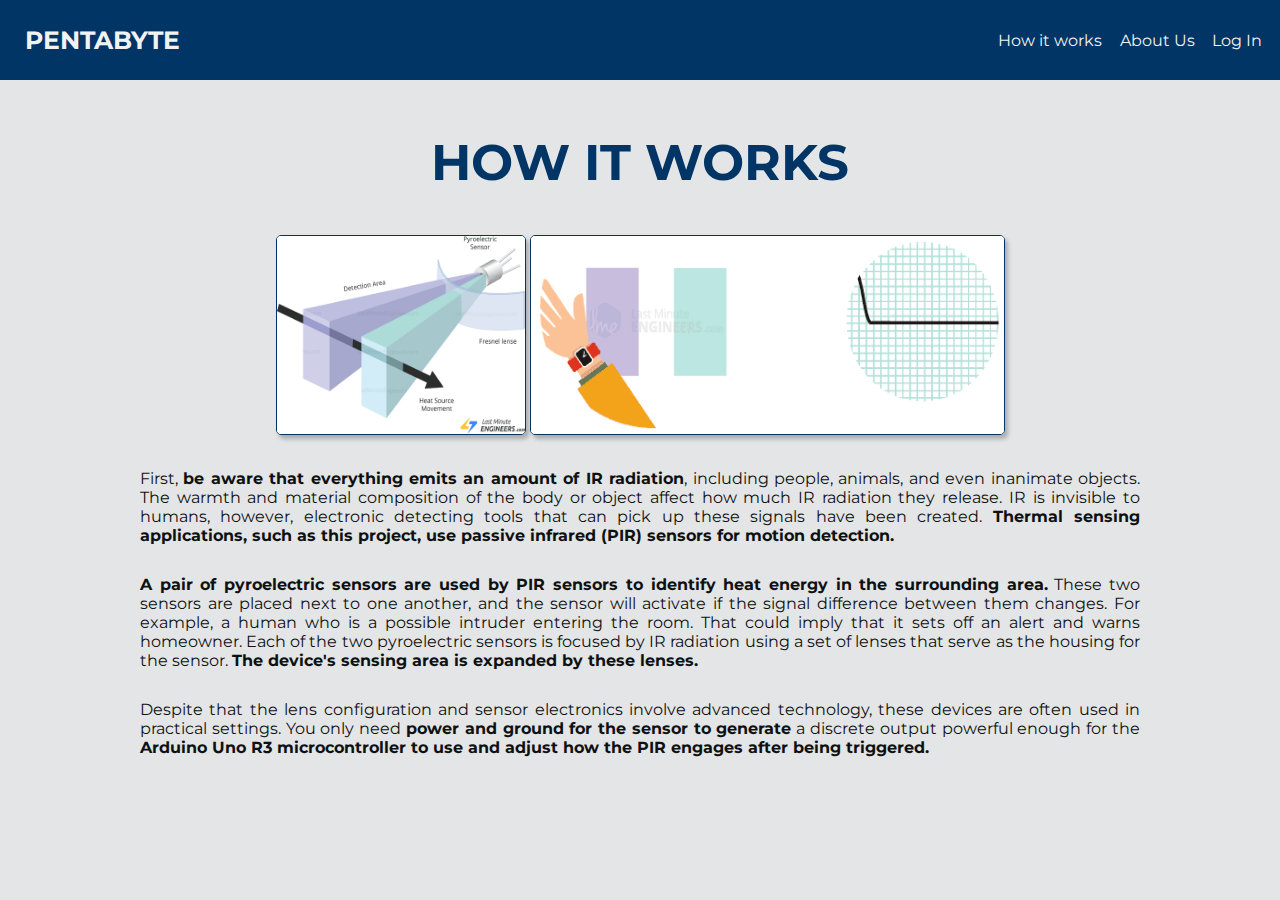
<file: how-it-works.html>
<!DOCTYPE html>
<html lang="en">
<head>
    <meta charset="UTF-8">
    <meta name="viewport" content="width=device-width, initial-scale=1.0">
    <link rel="stylesheet" href="styles.css">
    <link rel="stylesheet" href="https://fonts.googleapis.com/css?family=Montserrat">
    <link rel="website icon" type="png" href="images/Pentabyte_Logo.png">

    <title>How it works</title>
</head>
<body>
    <header>
        <h3><a href="index.html">PENTABYTE</a></h3>
        <nav id="navbar">
            <ul>
                <li>
                    <a href="how-it-works.html" class="nav-link">How it works</a>
                </li>
                <li>
                    <a href="about-us.html" class="nav-link">About Us</a>
                </li>
                <li>
                    <a href="login-page.html" class="nav-link">Log In</a>
                </li>
            </ul>
        </nav>
    </header>

    <main>
        <!-- HOW IT WORKS = Project Descriptions -->
        <div class="how-it-works" id="how-it-works">
            <h2 class="hit-title">HOW IT WORKS</h2>
        
            <div class="hit-image">
                <img src="images\PIR-Sensor.png" alt="PIR Sensor" class="hit-image1">
                <img src="images\PIR-gif.gif" alt="Pir-Sensor" class="hit-image2">
            </div>

            <p>
                First, <span class="bold"> be aware that everything emits an amount of IR radiation</span>, 
                including people, animals, and even inanimate objects. The warmth 
                and material composition of the body or object affect how much IR 
                radiation they release. IR is invisible to humans, however, 
                electronic detecting tools that can pick up these signals have been 
                created. <span class="bold">Thermal sensing applications, such as this project, use 
                passive infrared (PIR) sensors for motion detection.</span>
            </p>
            <p>
                <span class="bold">A pair of pyroelectric sensors are used by PIR sensors to identify 
                heat energy in the surrounding area.</span> These two sensors are placed 
                next to one another, and the sensor will activate if the signal 
                difference between them changes. For example, a human who is a 
                possible intruder entering the room. That could imply that it sets 
                off an alert and warns homeowner. Each of the two pyroelectric sensors 
                is focused by IR radiation using a set of lenses that serve as the 
                housing for the sensor. <span class="bold">The device's sensing area is expanded by these lenses.</span>
            </p>

            <p>
                Despite that the lens configuration and sensor electronics involve advanced 
                technology, these devices are often used in practical settings. You only 
                need <span class="bold">power and ground for the sensor to generate</span> a discrete output powerful 
                enough for the <span class="bold">Arduino Uno R3 microcontroller to use and adjust how the PIR 
                engages after being triggered.</span>
            </p>
            

        </div>

    </main>

    <!-- <footer class="footer">
        <p>
            Pamantasan ng Lungsod ng Maynila<br>
            Department of Computer Engineering<br>
            S.Y. 2022 - 2023
        </p>
    </footer> -->
    
</body>
</html>
</file>
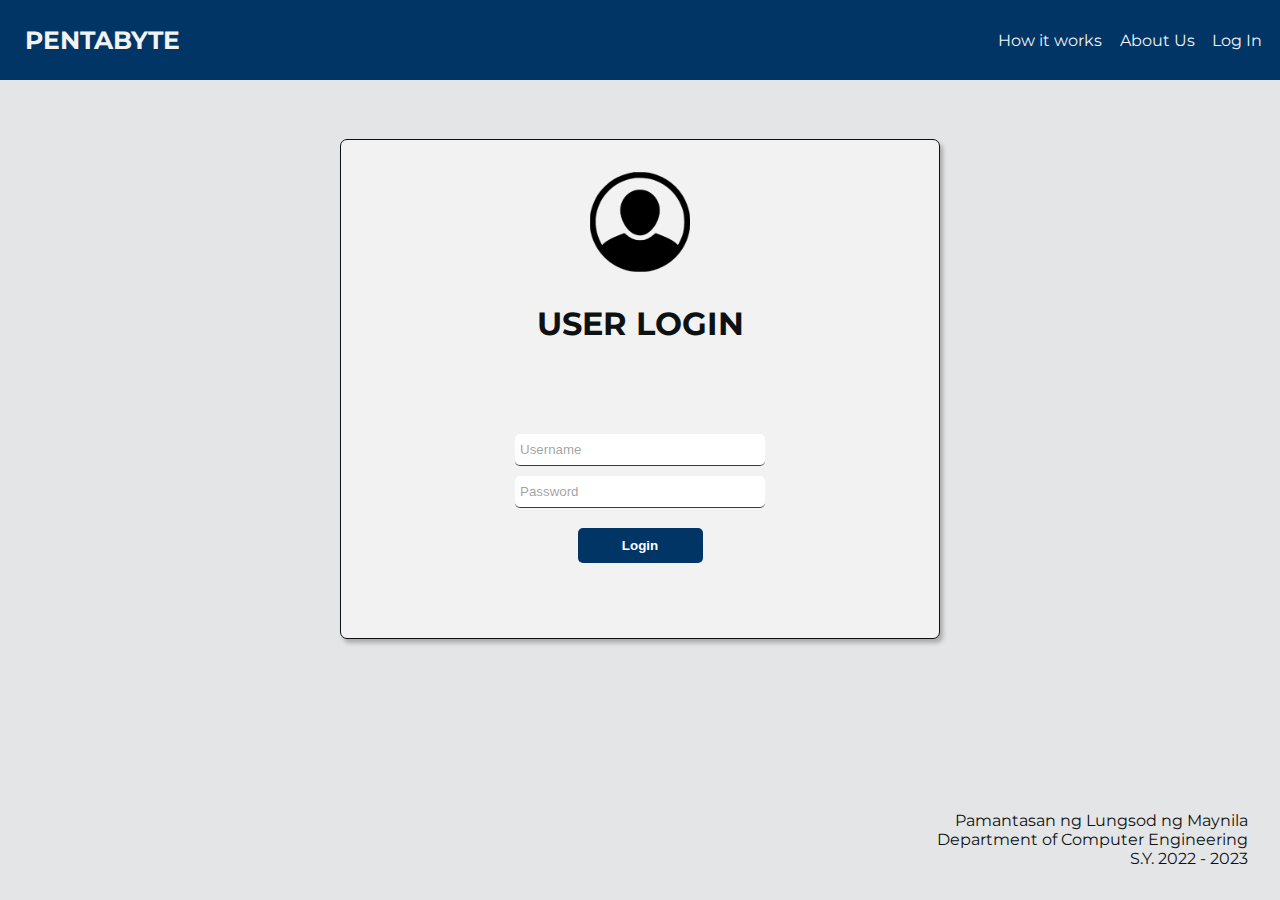
<file: login-page.html>
<!DOCTYPE html>
<html lang="en">
<head>
    <meta charset="UTF-8">
    <meta name="viewport" content="width=device-width, initial-scale=1.0">
    <link rel="stylesheet" href="styles.css">
    <link rel="stylesheet" href="https://fonts.googleapis.com/css?family=Montserrat">
    <link rel="website icon" type="png" href="images/Pentabyte_Logo.png">
    <script defer src="login-page.js"></script>
    <title>Log in</title>
</head>
<body class="login-page">
    <header>
        <h3><a href="index.html">PENTABYTE</a></h3>
        <nav id="navbar">
            <ul>
                <li>
                    <a href="how-it-works.html" class="nav-link">How it works</a>
                </li>
                <li>
                    <a href="about-us.html" class="nav-link">About Us</a>
                </li>
                <li>
                    <a href="login-page.html" class="nav-link">Log In</a>
                </li>
            </ul>
        </nav>
    </header>

    <main id="main-holder">
        <img src="images/user-login-icon.png" alt="User login icon">
        <h1 id="login-header">USER LOGIN</h1>
        
        <div id="login-error-msg-holder">
          <p id="login-error-msg">Invalid username and/or password</p>
        </div>
        
        <form id="login-form">
          <input type="text" name="username" id="username-field" class="login-form-field" placeholder="Username">
          <input type="password" name="password" id="password-field" class="login-form-field" placeholder="Password">
          <input type="submit" value="Login" id="login-form-submit">
        </form>
      
      </main>

    <footer class="footer">
        <p>
            Pamantasan ng Lungsod ng Maynila<br>
            Department of Computer Engineering<br>
            S.Y. 2022 - 2023
        </p>
    </footer>
    
</body>
</html>
</file>
<file: styles.css>
/* background = #f9f9f9 / #f2f2f2
header = #003566
font-color/s = #0E1111 / #f9f9f9
button = #fb8500 / #ffb703 */

* {
    padding: 0;
    margin: 0;
    box-sizing: border-box;
}

body {
    /* background-color: #f2f2f2; */
    height: 100%;
    background: #E4E5E6;
    color: #0E1111;
    font-family: Montserrat;
    min-width: 500px;
}
/* NAV BAR */
header {
    width: 100%;
    height: 80px;
    display: flex;
    justify-content: space-between;
    align-items: center;
    text-align: center;
    position: fixed;
    top: 0;
    background-color: #003566;
    color: #f2f2f2;
    z-index: 1;
}

header h3 {
    font-size: min(25px, 25px);
    text-align: center;
    padding-left: 25px;
}

header h3>a {
    text-decoration: none;
    color: #f2f2f2;
}

header h3>a:hover {
    color: #ffb703;
}

header nav {
    width: 60%;
    max-width: 300px;
    height: 50px;
}

header nav>ul {
    display: flex;
    justify-content: space-evenly;
    align-items: center;
    padding-inline-start: 0;
    height: 100%;
    flex-wrap: wrap;
}

header nav>ul>li {
    display: block;
    color: #f2f2f2;
}

header li>a{
    text-decoration: none;
    color: #f2f2f2;
}

header li>a:hover {
    text-decoration: none;
    color: #ffb703;
}

main {
    margin-top: 75px;
    gap: 32px;
}

/* BODY CONTENTS */
.index {
    position: relative;
    padding: 32px;
    margin: 112px 32px 32px 32px;
    gap: 10px;
    /* background-color: #2a455e; */
    

}

.index-contents {
    display: grid;
    grid-template-columns: 1.5fr 1fr;
    grid-template-rows: 1fr repeat(4,.5fr);
    grid-column-gap: 0px;
    grid-row-gap: 0px;
    padding-left: 32px;
}

.index-title {
    position: relative;
    display: flex;
    justify-content: left;
    align-items: flex-end;
    
    font-size: 100px;
    font-weight: 800;
    letter-spacing: -1px;
    line-height: 90px;
    grid-area: 1 / 1 / 2 / 2;
}

.index-subtitle {
    position: relative;
    display: flex;
    justify-content: left;
    align-items: center;
    text-align: center;
    font-size: 65px;
    font-weight: 500;
    grid-area: 2 / 1 / 3 / 2;
}

.index-description {
    width: 90%;
    height: fit-content;
    position: relative;
    display: flex;
    justify-content: left;
    align-items: center;
    font-size: 15px;
    padding-top: 10px;
    grid-area: 3 / 1 / 4 / 2;
}

.index a {
    text-decoration: none;
    color: #0E1111;
}

.index-button {
    display: flex;
    text-align: center;
    align-items: center;
    flex-direction: row;
    height: fit-content;
    gap: 20px;
    padding-left: 32px;
    grid-area: 4 / 1 / 5 / 2;
}

.button {
    display: flex;
    justify-content: center;
    align-items: center;
    width: 180px;
    height: 40px;
}

.login-button {
    background: rgba(255, 183, 3, 0.9);
    box-shadow: 3px 4px 4px rgba(0, 0, 0, 0.25);
    border-radius: 5px;
    margin-top: 10px;
    flex-direction: row;
}

.how-it-works-button{
    background: #D9D9D9;
    mix-blend-mode: normal;
    box-shadow: 3px 4px 4px rgba(0, 0, 0, 0.25);
    border-radius: 5px;
    margin-top: 10px;
    flex-direction: row;
}

.login-note{
    font-style: italic;
    font-size: 10px;
    padding-left: 32px;
}

.slider-frame {
    overflow: hidden;
    height: 500px;
    width: 500px;
    grid-area: 1 / 2 / 6 / 3;
    border-radius: 5px;
    margin-top: 20px;
    box-shadow: -1px 5px 15px rgba(0, 0, 0, 0.549);
}

/* SLIDE ANIMATION */

.slide-images {
    width: 500px;
    height: 500px;
    position: relative;
    animation: slide_animation 18s infinite;
}

@keyframes slide_animation {
    0%{
        transform: translateY(0);
    }
    20%{
        transform: translateY(-100%);
    }
    25%{
        transform: translateY(-200%);
    }
    40%{
        transform: translateY(-300%);
    }
    45%{
        transform: translateY(-400%);
    }
    65%{
        transform: translateY(-500%);
    }
    70%{
        transform: translateY(-600%);
    }
    90%{
        transform: translateY(0);
    }
    100%{
        transform: translateY(0);
    }
}

.img-container {
    width: 500px;
    height: 500px;
    position: relative;
}

img {
    width: 500px;
    height: 500px;

}

/* HOW IT WORKS */
.how-it-works {
    position: relative;
    padding: 32px;
    margin: 100px 32px 32px 32px;
    gap: 10px;

    display: flex;
    justify-content: center;
    align-items: center;
    padding-bottom: 32px;
    flex-direction: column;
}

.hit-title {
    font-size: 50px;
    color: #003566;
    padding-bottom: 32px;
}

.bold {
    font-weight: bold;
}

.how-it-works img {
    border-radius: 5px;
    border: 1px solid #003566;
    box-shadow: 3px 4px 4px rgba(0, 0, 0, 0.25);
}

.hit-image1 {
    max-width: 250px;
    max-height: 200px;
}

.hit-image2 {
    max-width: 475px;
    max-height: 200px;
}

.how-it-works p {
    max-width: 1000px;
    display: inline;
    justify-content:center;
    text-align: justify;
    padding-top: 20px;
}


/* LOG IN PAGE */
.login-page {
    height: 100%;
    display: grid;
    justify-items: center;
    align-items: center;
    padding: 32px;
    margin: 32px;
}

#main-holder {
    width: 600px;
    height: 500px;

    display: flex;
    justify-items: center;
    align-items: center;
    flex-direction: column;

    background-color: #f2f2f2;
    border-radius: 7px;
    border: 1px solid#0E1111;
    box-shadow: 3px 4px 4px rgba(0, 0, 0, 0.25);
  }
  
  #login-error-msg-holder {
    display: flex;
    justify-items: center;
    align-items: center;
  }
  
  #login-error-msg {
    width: 100%;
    text-align: center;
    margin: 0;
    padding: 5px;
    font-size: 12px;
    font-weight: bold;
    color: #8a0000;
    border: 1px solid #8a0000;
    background-color: #e58f8f;
    opacity: 0;
  }
  
  #login-form {
    display: flex;
    justify-items: center;
    align-items: center;
    flex-direction: column;
  }
  
  .login-header {
    display: flex;
    justify-content: center;
    text-align: center;
  }

  #main-holder img {
    width: 100px;
    height: 100px;
    margin-top: 32px;
  }

  .login-form-field::placeholder {
    color: #3a3a3a7b;
  }
  
  .login-form-field {
    width: 250px;
    height: 32px;
    border: none;
    border-bottom: 1px solid #3a3a3a;
    margin-bottom: 10px;
    border-radius: 5px;

    display: flex;
    justify-content: center;
    align-items: center;
    text-align: left;
    padding-left: 5px;
  }
  
  #login-form-submit {
    width: 50%;
    padding: 10px;
    margin-top: 10px;
    border: none;
    border-radius: 5px;
    color: white;
    font-weight: bold;
    background-color: #003566;
    cursor: pointer;
  }


/* DASHBOARD PAGE */
/* body */
.dashboard {
    position: relative;
    display: flex;
    flex-direction: column;
    padding: 32px 32px 0 32px;
    margin: 112px 32px 32px 32px;
    gap: 10px;
    /* background-color: #2a455e; */
}
/* title */
.dashboard-title{
    display: flex;
    align-items: center;
    justify-content: center;
}

.dbh1 {
    font-weight: 700;
    font-size: 45px;
    line-height: 28px;
    /* padding-top: 32px; */
}

.dbh3 {
    font-style: italic;
    font-weight: 500;
    font-size: 30px;
    line-height: 28px;
    padding-top: 5px;
}

.db-status-containers {
    display: flex;
    justify-content: center;
    align-content: center;
    flex-direction: row;
    gap: 20px;
    padding-top: 32px;

}

.status{
    font-size: 1.3em;
    font-weight: bold;
    background: #88A47C;
    box-shadow: 5px 5px 4px rgba(0, 0, 0, 0.25);
    border-radius: 10px;
}


.date{
    font-size: 1.1em;
    font-weight: bold;
    background: #F6CD90;
    box-shadow: 5px 5px 4px rgba(0, 0, 0, 0.25);
    border-radius: 10px;
}


.time{
    font-size: 1.3em;
    font-weight: bold;
    background: #81C6E8;
    box-shadow: 5px 5px 4px rgba(0, 0, 0, 0.25);
    border-radius: 10px;
}

.time-connected{
    font-weight: bold;
    font-size: 1.3em;
    background: #FEBE8C;
    box-shadow: 5px 5px 4px rgba(0, 0, 0, 0.25);
    border-radius: 10px;
}

.live-transmission {
    background: #D9D9D9;
    box-shadow: 5px 5px 4px rgba(0, 0, 0, 0.25);
    border-radius: 10px;
}

.status, .date, .time, .time-connected {
    width: 200px;
    height: 50px;

    display: flex;
    justify-content: center;
    align-items: center;
    padding-bottom: 5px;
}

.live-transmission {
    display: flex;
    align-items: center;
    justify-content: center;
    text-align: center;

    width: auto;
    height: 700px;
}

.db-status-subtitle {
    display: grid;
    grid-template-columns: repeat(4, 200px);
    grid-template-rows: 1fr;
    grid-column-gap: 20px;
    grid-row-gap: 0px;

    justify-content: center;
    text-align: center;
    padding-bottom: 32px;
    /* font-weight: 800; */
}

/* ABOUT US PAGE */

.pentabyte-page {
    display: flex;
    justify-content: center;
    align-items: center;
    flex-direction: column;

    margin: 100px 0 75px 0;
    padding: 32px;
}

.pentabyte-page-header {
    position: relative;
    display: grid;
    grid-template-columns: repeat(2, 1fr);
    grid-template-rows: 1fr;
    grid-column-gap: 0px;
    grid-row-gap: 0px;

    justify-content: center;

    width: 900px;
    padding: 32px 40px 32px 40px;
}

.pentabyte-page-icon {
    width: 120px;
    height: 100px;
    display: flex;
    justify-content: center;
    align-items: center;
    padding-top: 20px;
    grid-area: 1 / 1 / 2 / 2;
}

.pentabyte-description {
    position: relative;
    display: flex;
    justify-content: center;
    align-content: center;
    text-align: justify;

    width: 800px;
    font-size: 18px;
    padding-top: 20px;
    grid-area: 1 / 2 / 2 / 3;
}

.member-containers {
    position: relative;
    display: flex;
    justify-content: center;
    align-items: center;


    flex-direction: row;
    gap: 40px;
    padding: 32px;
    letter-spacing: 1.5px;
}

.member-containers h5 {
    padding: 0 10px 10px 0;
    font-weight: 100;
}

.member-containers p {
    font-size: 15px;
    text-align: justify;
}

.member-containers img {
    width: 150px;
    height: 150px;
    border-radius: 50%;
    padding: 15px;
}

.bauca, .francisco, .nacario, .omura, .ramos {
    width: 200px;
    height: 300px;
}

/* FOOTER */
footer {
    display: flex;
    justify-content: end;
    align-items: center;
    text-align: right;
    padding: 20px 32px 32px 20px;

    position: absolute;
    bottom: 0;
    right: 0;
}
</file>
